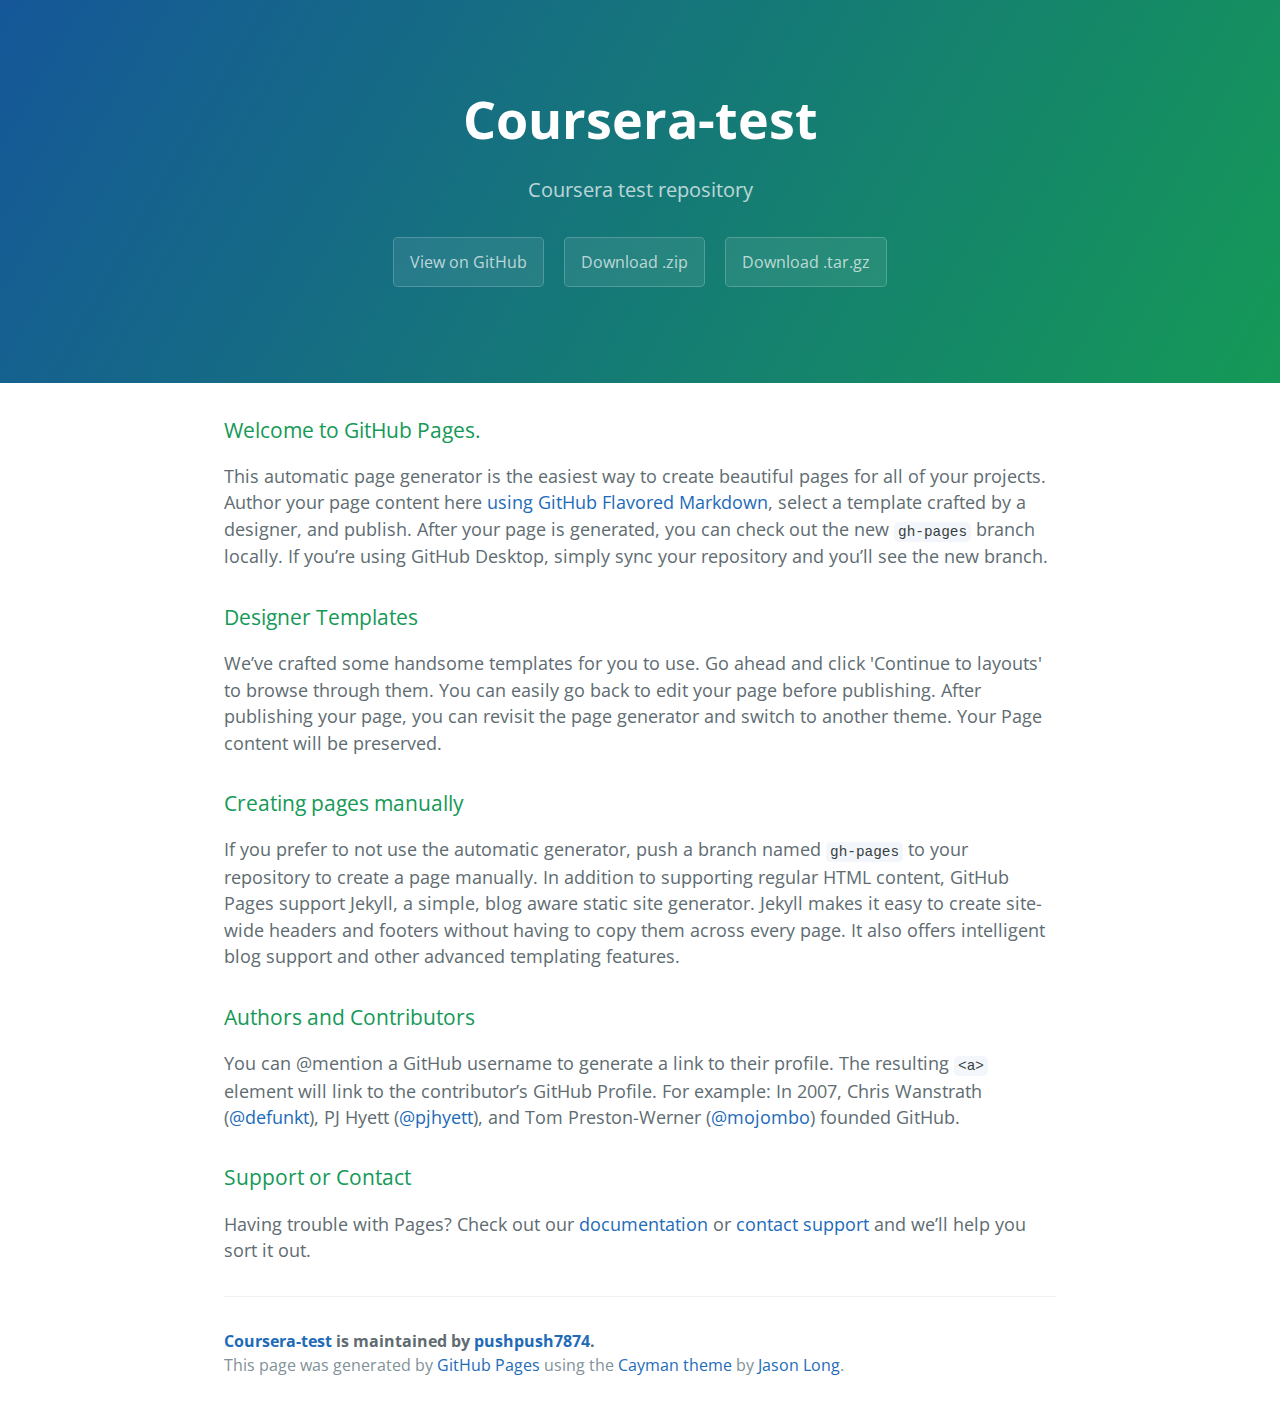
<file: index.html>
<!DOCTYPE html>
<html lang="en-us">
  <head>
    <meta charset="UTF-8">
    <title>Coursera-test by pushpush7874</title>
    <meta name="viewport" content="width=device-width, initial-scale=1">
    <link rel="stylesheet" type="text/css" href="stylesheets/normalize.css" media="screen">
    <link href='https://fonts.googleapis.com/css?family=Open+Sans:400,700' rel='stylesheet' type='text/css'>
    <link rel="stylesheet" type="text/css" href="stylesheets/stylesheet.css" media="screen">
    <link rel="stylesheet" type="text/css" href="stylesheets/github-light.css" media="screen">
  </head>
  <body>
    <section class="page-header">
      <h1 class="project-name">Coursera-test</h1>
      <h2 class="project-tagline">Coursera test repository</h2>
      <a href="https://github.com/pushpush7874/coursera-test" class="btn">View on GitHub</a>
      <a href="https://github.com/pushpush7874/coursera-test/zipball/master" class="btn">Download .zip</a>
      <a href="https://github.com/pushpush7874/coursera-test/tarball/master" class="btn">Download .tar.gz</a>
    </section>

    <section class="main-content">
      <h3>
<a id="welcome-to-github-pages" class="anchor" href="#welcome-to-github-pages" aria-hidden="true"><span aria-hidden="true" class="octicon octicon-link"></span></a>Welcome to GitHub Pages.</h3>

<p>This automatic page generator is the easiest way to create beautiful pages for all of your projects. Author your page content here <a href="https://guides.github.com/features/mastering-markdown/">using GitHub Flavored Markdown</a>, select a template crafted by a designer, and publish. After your page is generated, you can check out the new <code>gh-pages</code> branch locally. If you’re using GitHub Desktop, simply sync your repository and you’ll see the new branch.</p>

<h3>
<a id="designer-templates" class="anchor" href="#designer-templates" aria-hidden="true"><span aria-hidden="true" class="octicon octicon-link"></span></a>Designer Templates</h3>

<p>We’ve crafted some handsome templates for you to use. Go ahead and click 'Continue to layouts' to browse through them. You can easily go back to edit your page before publishing. After publishing your page, you can revisit the page generator and switch to another theme. Your Page content will be preserved.</p>

<h3>
<a id="creating-pages-manually" class="anchor" href="#creating-pages-manually" aria-hidden="true"><span aria-hidden="true" class="octicon octicon-link"></span></a>Creating pages manually</h3>

<p>If you prefer to not use the automatic generator, push a branch named <code>gh-pages</code> to your repository to create a page manually. In addition to supporting regular HTML content, GitHub Pages support Jekyll, a simple, blog aware static site generator. Jekyll makes it easy to create site-wide headers and footers without having to copy them across every page. It also offers intelligent blog support and other advanced templating features.</p>

<h3>
<a id="authors-and-contributors" class="anchor" href="#authors-and-contributors" aria-hidden="true"><span aria-hidden="true" class="octicon octicon-link"></span></a>Authors and Contributors</h3>

<p>You can @mention a GitHub username to generate a link to their profile. The resulting <code>&lt;a&gt;</code> element will link to the contributor’s GitHub Profile. For example: In 2007, Chris Wanstrath (<a href="https://github.com/defunkt" class="user-mention">@defunkt</a>), PJ Hyett (<a href="https://github.com/pjhyett" class="user-mention">@pjhyett</a>), and Tom Preston-Werner (<a href="https://github.com/mojombo" class="user-mention">@mojombo</a>) founded GitHub.</p>

<h3>
<a id="support-or-contact" class="anchor" href="#support-or-contact" aria-hidden="true"><span aria-hidden="true" class="octicon octicon-link"></span></a>Support or Contact</h3>

<p>Having trouble with Pages? Check out our <a href="https://help.github.com/pages">documentation</a> or <a href="https://github.com/contact">contact support</a> and we’ll help you sort it out.</p>

      <footer class="site-footer">
        <span class="site-footer-owner"><a href="https://github.com/pushpush7874/coursera-test">Coursera-test</a> is maintained by <a href="https://github.com/pushpush7874">pushpush7874</a>.</span>

        <span class="site-footer-credits">This page was generated by <a href="https://pages.github.com">GitHub Pages</a> using the <a href="https://github.com/jasonlong/cayman-theme">Cayman theme</a> by <a href="https://twitter.com/jasonlong">Jason Long</a>.</span>
      </footer>

    </section>

  
  </body>
</html>
</file>
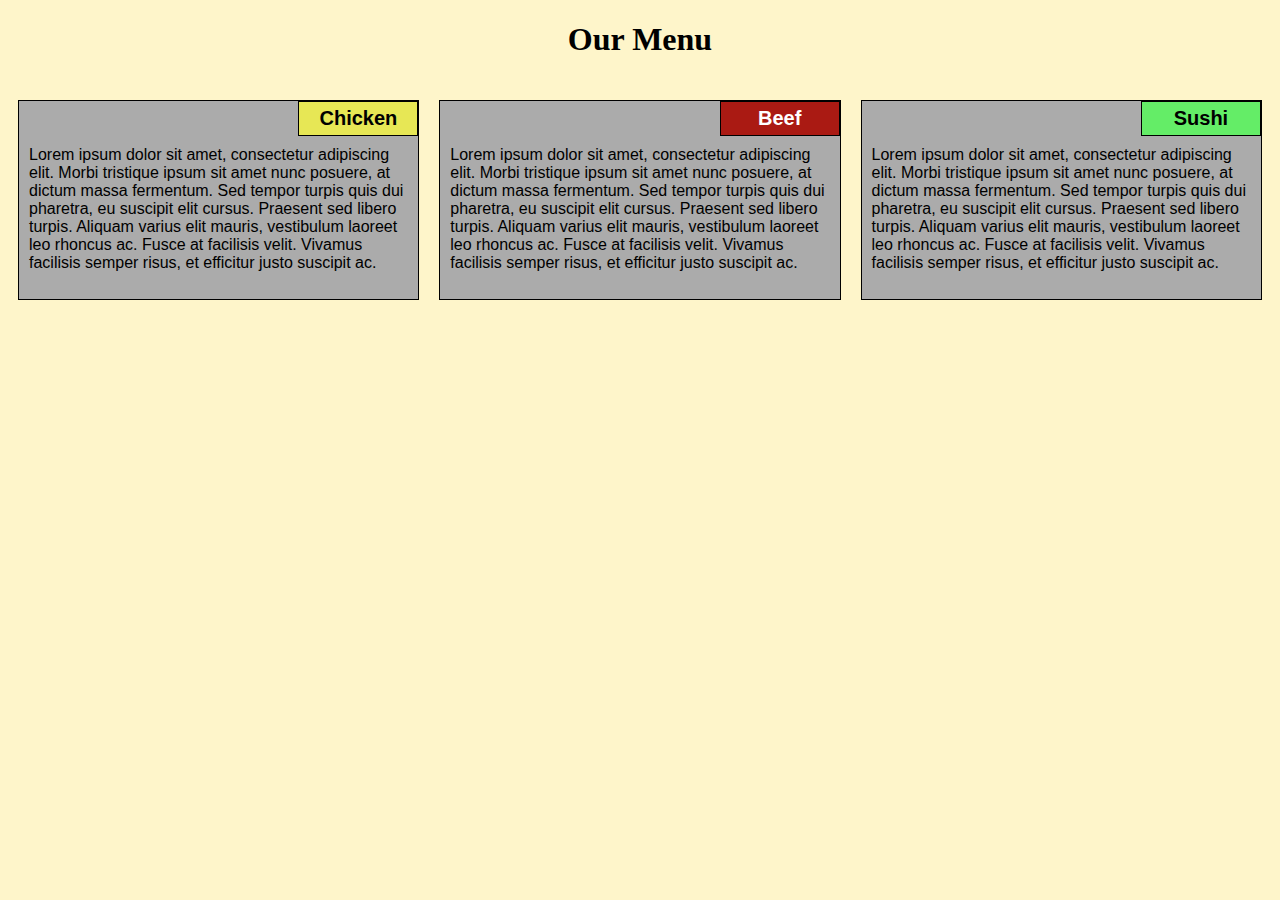
<file: module2-solution/index.html>
<!DOCTYPE html>
<html>
<head>
	<meta charset="utf-8">

	<meta name="viewport" content="width=device-width, initial-scale=1">

	<link rel="stylesheet" type="text/css" href="css/styles.css">
	<title>Module 2 Solution</title>
</head>
<body>
	<h1>Our Menu</h1>
	<div class="row">
	<div class="container col-lg-4 col-md-6 col-sm-12">
		<section>
		<div id="chicken">
			Chicken
		</div>
		<p>
			Lorem ipsum dolor sit amet, consectetur adipiscing elit. Morbi tristique ipsum sit amet nunc posuere, at dictum massa fermentum. Sed tempor turpis quis dui pharetra, eu suscipit elit cursus. Praesent sed libero turpis. Aliquam varius elit mauris, vestibulum laoreet leo rhoncus ac. Fusce at facilisis velit. Vivamus facilisis semper risus, et efficitur justo suscipit ac. 
		</p>
		</section>
	</div>
	<div class="container col-lg-4 col-md-6 col-sm-12">
		<section>
		<div id="beef">
			Beef
		</div>
		<p>
			Lorem ipsum dolor sit amet, consectetur adipiscing elit. Morbi tristique ipsum sit amet nunc posuere, at dictum massa fermentum. Sed tempor turpis quis dui pharetra, eu suscipit elit cursus. Praesent sed libero turpis. Aliquam varius elit mauris, vestibulum laoreet leo rhoncus ac. Fusce at facilisis velit. Vivamus facilisis semper risus, et efficitur justo suscipit ac. 
		</p>
		</section>
	</div>
	<div class="container col-lg-4 col-md-12 col-sm-12">
		<section>
		<div id="sushi">
			Sushi
		</div>
		<p>
			Lorem ipsum dolor sit amet, consectetur adipiscing elit. Morbi tristique ipsum sit amet nunc posuere, at dictum massa fermentum. Sed tempor turpis quis dui pharetra, eu suscipit elit cursus. Praesent sed libero turpis. Aliquam varius elit mauris, vestibulum laoreet leo rhoncus ac. Fusce at facilisis velit. Vivamus facilisis semper risus, et efficitur justo suscipit ac. 
		</p>
		</section>
	</div>
	</div>
</body>
</html>
</file>
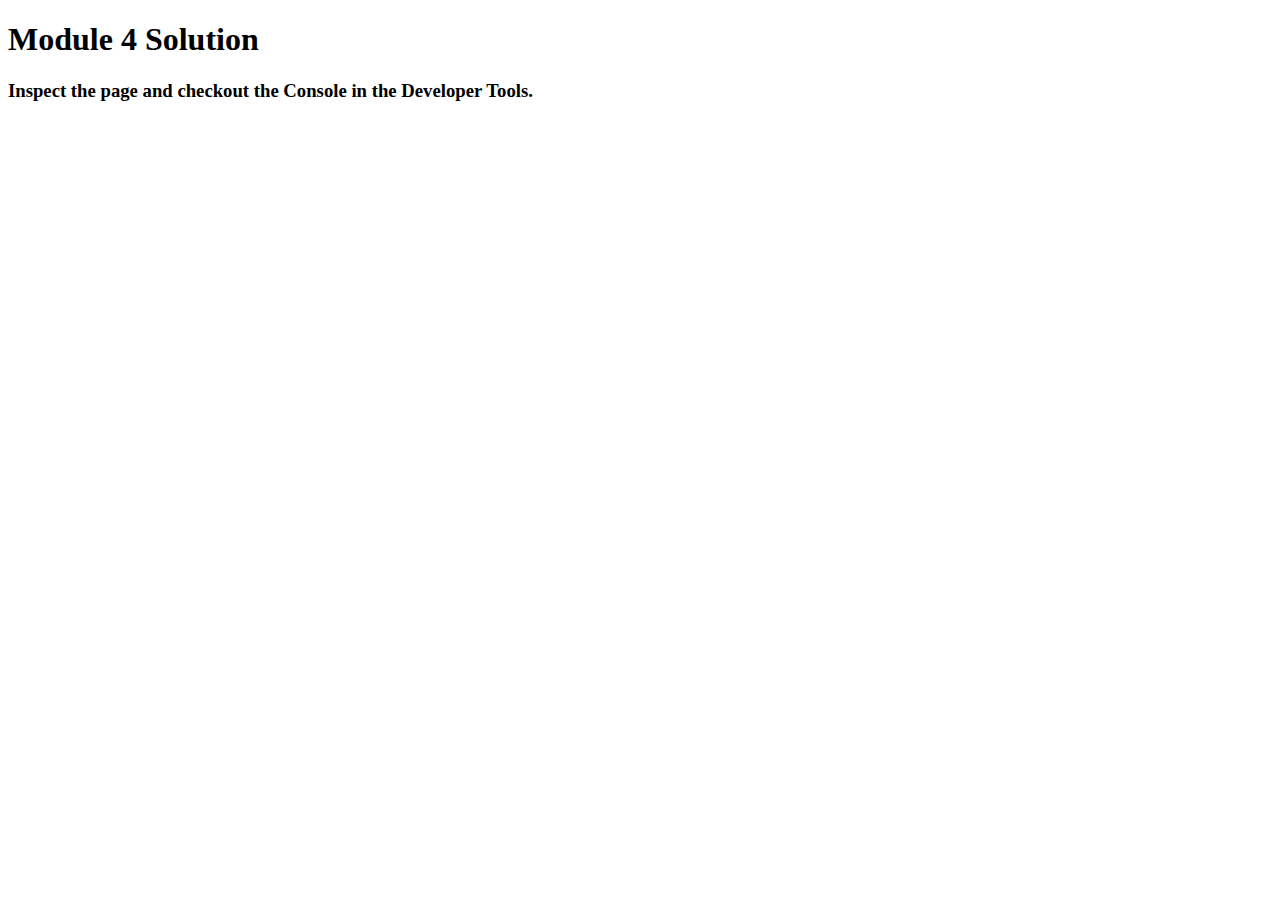
<file: module4-solution/index.html>
<!DOCTYPE html>
<html>
<head>
  <meta charset="utf-8">
  <title>Module 4 Solution</title>
  <script>
    var names = []; // DO NOT REMOVE
  </script>
  <script src="SpeakHello.js"></script>
  <script src="SpeakGoodBye.js"></script>
  <script src="script.js"></script>
</head>
<body>
  <h1>Module 4 Solution</h1>
  <h3>Inspect the page and checkout the Console in the Developer Tools.</h3>
</body>
</html>
</file>
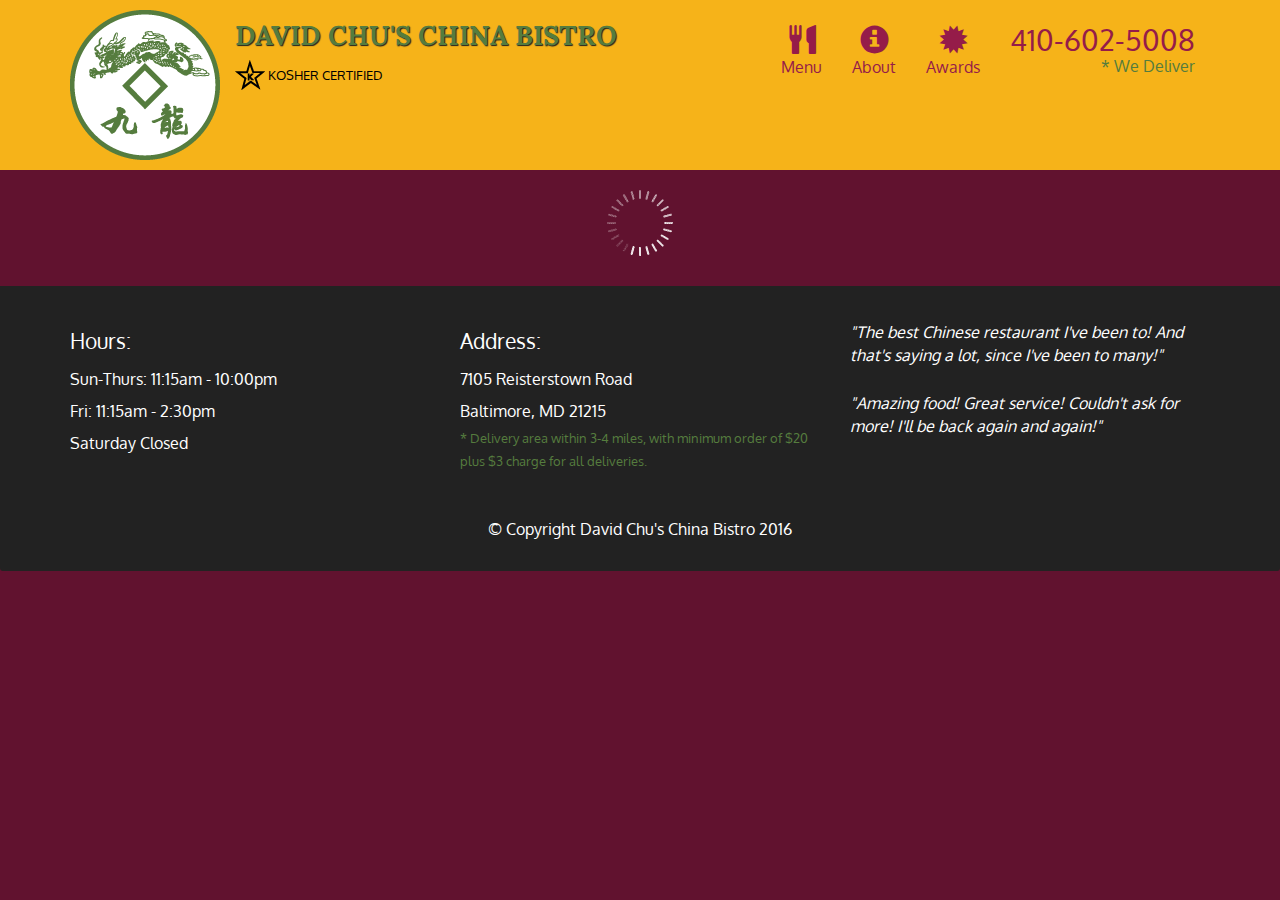
<file: module5-sol/index.html>
<!doctype html>
<html lang="en">
  <head>
    <meta charset="utf-8">
    <meta http-equiv="X-UA-Compatible" content="IE=edge">
    <meta name="viewport" content="width=device-width, initial-scale=1">
    <title>David Chu's China Bistro</title>
    <link rel="stylesheet" href="css/bootstrap.min.css">
    <link rel="stylesheet" href="css/styles.css">
    <link href='https://fonts.googleapis.com/css?family=Oxygen:400,300,700' rel='stylesheet' type='text/css'>
    <link href='https://fonts.googleapis.com/css?family=Lora' rel='stylesheet' type='text/css'>
  </head>
<body>
  <header>
    <nav id="header-nav" class="navbar navbar-default">
      <div class="container">
        <div class="navbar-header">
          <a href="index.html" class="pull-left visible-md visible-lg">
            <div id="logo-img" alt="Logo image"></div>
          </a>

          <div class="navbar-brand">
            <a href="index.html"><h1>David Chu's China Bistro</h1></a>
            <p>
              <img src="images/star-k-logo.png" alt="Kosher certification">
              <span>Kosher Certified</span>
            </p>
          </div>

          <button id="navbarToggle" type="button" class="navbar-toggle collapsed" data-toggle="collapse" data-target="#collapsable-nav" aria-expanded="false">
            <span class="sr-only">Toggle navigation</span>
            <span class="icon-bar"></span>
            <span class="icon-bar"></span>
            <span class="icon-bar"></span>
          </button>
        </div>
        
        <div id="collapsable-nav" class="collapse navbar-collapse">
           <ul id="nav-list" class="nav navbar-nav navbar-right">
            <li id="navHomeButton" class="visible-xs active">
              <a href="index.html">
                <span class="glyphicon glyphicon-home"></span> Home</a>
            </li>
            <li id="navMenuButton">
              <a href="#" onclick="$dc.loadMenuCategories();">
                <span class="glyphicon glyphicon-cutlery"></span><br class="hidden-xs"> Menu</a>
            </li>
            <li>
              <a href="#">
                <span class="glyphicon glyphicon-info-sign"></span><br class="hidden-xs"> About</a>
            </li>
            <li>
              <a href="#">
                <span class="glyphicon glyphicon-certificate"></span><br class="hidden-xs"> Awards</a>
            </li>
            <li id="phone" class="hidden-xs">
              <a href="tel:410-602-5008">
                <span>410-602-5008</span></a><div>* We Deliver</div>
            </li>
          </ul><!-- #nav-list -->
        </div><!-- .collapse .navbar-collapse -->
      </div><!-- .container -->
    </nav><!-- #header-nav -->
  </header>

  <div id="call-btn" class="visible-xs">
    <a class="btn" href="tel:410-602-5008">
    <span class="glyphicon glyphicon-earphone"></span>
    410-602-5008
    </a>
  </div>
  <div id="xs-deliver" class="text-center visible-xs">* We Deliver</div>

  <div id="main-content" class="container"></div>

  <footer class="panel-footer">
    <div class="container">
      <div class="row">
        <section id="hours" class="col-sm-4">
          <span>Hours:</span><br>
          Sun-Thurs: 11:15am - 10:00pm<br>
          Fri: 11:15am - 2:30pm<br>
          Saturday Closed
          <hr class="visible-xs">
        </section>
        <section id="address" class="col-sm-4">
          <span>Address:</span><br>
          7105 Reisterstown Road<br>
          Baltimore, MD 21215
          <p>* Delivery area within 3-4 miles, with minimum order of $20 plus $3 charge for all deliveries.</p>
          <hr class="visible-xs">
        </section>
        <section id="testimonials" class="col-sm-4">
          <p>"The best Chinese restaurant I've been to! And that's saying a lot, since I've been to many!"</p>
          <p>"Amazing food! Great service! Couldn't ask for more! I'll be back again and again!"</p>
        </section>
      </div>
      <div class="text-center">&copy; Copyright David Chu's China Bistro 2016</div>
    </div>
  </footer>

  <!-- jQuery (Bootstrap JS plugins depend on it) -->
  <script src="js/jquery-2.1.4.min.js"></script>
  <script src="js/bootstrap.min.js"></script>
  <script src="js/ajax-utils.js"></script>
  <script src="js/script.js"></script>
</body>
</html>
</file>
<file: stylesheets/stylesheet.css>
* {
  box-sizing: border-box; }

body {
  padding: 0;
  margin: 0;
  font-family: "Open Sans", "Helvetica Neue", Helvetica, Arial, sans-serif;
  font-size: 16px;
  line-height: 1.5;
  color: #606c71; }

a {
  color: #1e6bb8;
  text-decoration: none; }
  a:hover {
    text-decoration: underline; }

.btn {
  display: inline-block;
  margin-bottom: 1rem;
  color: rgba(255, 255, 255, 0.7);
  background-color: rgba(255, 255, 255, 0.08);
  border-color: rgba(255, 255, 255, 0.2);
  border-style: solid;
  border-width: 1px;
  border-radius: 0.3rem;
  transition: color 0.2s, background-color 0.2s, border-color 0.2s; }
  .btn + .btn {
    margin-left: 1rem; }

.btn:hover {
  color: rgba(255, 255, 255, 0.8);
  text-decoration: none;
  background-color: rgba(255, 255, 255, 0.2);
  border-color: rgba(255, 255, 255, 0.3); }

@media screen and (min-width: 64em) {
  .btn {
    padding: 0.75rem 1rem; } }

@media screen and (min-width: 42em) and (max-width: 64em) {
  .btn {
    padding: 0.6rem 0.9rem;
    font-size: 0.9rem; } }

@media screen and (max-width: 42em) {
  .btn {
    display: block;
    width: 100%;
    padding: 0.75rem;
    font-size: 0.9rem; }
    .btn + .btn {
      margin-top: 1rem;
      margin-left: 0; } }

.page-header {
  color: #fff;
  text-align: center;
  background-color: #159957;
  background-image: linear-gradient(120deg, #155799, #159957); }

@media screen and (min-width: 64em) {
  .page-header {
    padding: 5rem 6rem; } }

@media screen and (min-width: 42em) and (max-width: 64em) {
  .page-header {
    padding: 3rem 4rem; } }

@media screen and (max-width: 42em) {
  .page-header {
    padding: 2rem 1rem; } }

.project-name {
  margin-top: 0;
  margin-bottom: 0.1rem; }

@media screen and (min-width: 64em) {
  .project-name {
    font-size: 3.25rem; } }

@media screen and (min-width: 42em) and (max-width: 64em) {
  .project-name {
    font-size: 2.25rem; } }

@media screen and (max-width: 42em) {
  .project-name {
    font-size: 1.75rem; } }

.project-tagline {
  margin-bottom: 2rem;
  font-weight: normal;
  opacity: 0.7; }

@media screen and (min-width: 64em) {
  .project-tagline {
    font-size: 1.25rem; } }

@media screen and (min-width: 42em) and (max-width: 64em) {
  .project-tagline {
    font-size: 1.15rem; } }

@media screen and (max-width: 42em) {
  .project-tagline {
    font-size: 1rem; } }

.main-content :first-child {
  margin-top: 0; }
.main-content img {
  max-width: 100%; }
.main-content h1, .main-content h2, .main-content h3, .main-content h4, .main-content h5, .main-content h6 {
  margin-top: 2rem;
  margin-bottom: 1rem;
  font-weight: normal;
  color: #159957; }
.main-content p {
  margin-bottom: 1em; }
.main-content code {
  padding: 2px 4px;
  font-family: Consolas, "Liberation Mono", Menlo, Courier, monospace;
  font-size: 0.9rem;
  color: #383e41;
  background-color: #f3f6fa;
  border-radius: 0.3rem; }
.main-content pre {
  padding: 0.8rem;
  margin-top: 0;
  margin-bottom: 1rem;
  font: 1rem Consolas, "Liberation Mono", Menlo, Courier, monospace;
  color: #567482;
  word-wrap: normal;
  background-color: #f3f6fa;
  border: solid 1px #dce6f0;
  border-radius: 0.3rem; }
  .main-content pre > code {
    padding: 0;
    margin: 0;
    font-size: 0.9rem;
    color: #567482;
    word-break: normal;
    white-space: pre;
    background: transparent;
    border: 0; }
.main-content .highlight {
  margin-bottom: 1rem; }
  .main-content .highlight pre {
    margin-bottom: 0;
    word-break: normal; }
.main-content .highlight pre, .main-content pre {
  padding: 0.8rem;
  overflow: auto;
  font-size: 0.9rem;
  line-height: 1.45;
  border-radius: 0.3rem; }
.main-content pre code, .main-content pre tt {
  display: inline;
  max-width: initial;
  padding: 0;
  margin: 0;
  overflow: initial;
  line-height: inherit;
  word-wrap: normal;
  background-color: transparent;
  border: 0; }
  .main-content pre code:before, .main-content pre code:after, .main-content pre tt:before, .main-content pre tt:after {
    content: normal; }
.main-content ul, .main-content ol {
  margin-top: 0; }
.main-content blockquote {
  padding: 0 1rem;
  margin-left: 0;
  color: #819198;
  border-left: 0.3rem solid #dce6f0; }
  .main-content blockquote > :first-child {
    margin-top: 0; }
  .main-content blockquote > :last-child {
    margin-bottom: 0; }
.main-content table {
  display: block;
  width: 100%;
  overflow: auto;
  word-break: normal;
  word-break: keep-all; }
  .main-content table th {
    font-weight: bold; }
  .main-content table th, .main-content table td {
    padding: 0.5rem 1rem;
    border: 1px solid #e9ebec; }
.main-content dl {
  padding: 0; }
  .main-content dl dt {
    padding: 0;
    margin-top: 1rem;
    font-size: 1rem;
    font-weight: bold; }
  .main-content dl dd {
    padding: 0;
    margin-bottom: 1rem; }
.main-content hr {
  height: 2px;
  padding: 0;
  margin: 1rem 0;
  background-color: #eff0f1;
  border: 0; }

@media screen and (min-width: 64em) {
  .main-content {
    max-width: 64rem;
    padding: 2rem 6rem;
    margin: 0 auto;
    font-size: 1.1rem; } }

@media screen and (min-width: 42em) and (max-width: 64em) {
  .main-content {
    padding: 2rem 4rem;
    font-size: 1.1rem; } }

@media screen and (max-width: 42em) {
  .main-content {
    padding: 2rem 1rem;
    font-size: 1rem; } }

.site-footer {
  padding-top: 2rem;
  margin-top: 2rem;
  border-top: solid 1px #eff0f1; }

.site-footer-owner {
  display: block;
  font-weight: bold; }

.site-footer-credits {
  color: #819198; }

@media screen and (min-width: 64em) {
  .site-footer {
    font-size: 1rem; } }

@media screen and (min-width: 42em) and (max-width: 64em) {
  .site-footer {
    font-size: 1rem; } }

@media screen and (max-width: 42em) {
  .site-footer {
    font-size: 0.9rem; } }
</file>
<file: stylesheets/github-light.css>
/*
The MIT License (MIT)

Copyright (c) 2016 GitHub, Inc.

Permission is hereby granted, free of charge, to any person obtaining a copy
of this software and associated documentation files (the "Software"), to deal
in the Software without restriction, including without limitation the rights
to use, copy, modify, merge, publish, distribute, sublicense, and/or sell
copies of the Software, and to permit persons to whom the Software is
furnished to do so, subject to the following conditions:

The above copyright notice and this permission notice shall be included in all
copies or substantial portions of the Software.

THE SOFTWARE IS PROVIDED "AS IS", WITHOUT WARRANTY OF ANY KIND, EXPRESS OR
IMPLIED, INCLUDING BUT NOT LIMITED TO THE WARRANTIES OF MERCHANTABILITY,
FITNESS FOR A PARTICULAR PURPOSE AND NONINFRINGEMENT. IN NO EVENT SHALL THE
AUTHORS OR COPYRIGHT HOLDERS BE LIABLE FOR ANY CLAIM, DAMAGES OR OTHER
LIABILITY, WHETHER IN AN ACTION OF CONTRACT, TORT OR OTHERWISE, ARISING FROM,
OUT OF OR IN CONNECTION WITH THE SOFTWARE OR THE USE OR OTHER DEALINGS IN THE
SOFTWARE.

*/

.pl-c /* comment */ {
  color: #969896;
}

.pl-c1 /* constant, variable.other.constant, support, meta.property-name, support.constant, support.variable, meta.module-reference, markup.raw, meta.diff.header */,
.pl-s .pl-v /* string variable */ {
  color: #0086b3;
}

.pl-e /* entity */,
.pl-en /* entity.name */ {
  color: #795da3;
}

.pl-smi /* variable.parameter.function, storage.modifier.package, storage.modifier.import, storage.type.java, variable.other */,
.pl-s .pl-s1 /* string source */ {
  color: #333;
}

.pl-ent /* entity.name.tag */ {
  color: #63a35c;
}

.pl-k /* keyword, storage, storage.type */ {
  color: #a71d5d;
}

.pl-s /* string */,
.pl-pds /* punctuation.definition.string, string.regexp.character-class */,
.pl-s .pl-pse .pl-s1 /* string punctuation.section.embedded source */,
.pl-sr /* string.regexp */,
.pl-sr .pl-cce /* string.regexp constant.character.escape */,
.pl-sr .pl-sre /* string.regexp source.ruby.embedded */,
.pl-sr .pl-sra /* string.regexp string.regexp.arbitrary-repitition */ {
  color: #183691;
}

.pl-v /* variable */ {
  color: #ed6a43;
}

.pl-id /* invalid.deprecated */ {
  color: #b52a1d;
}

.pl-ii /* invalid.illegal */ {
  color: #f8f8f8;
  background-color: #b52a1d;
}

.pl-sr .pl-cce /* string.regexp constant.character.escape */ {
  font-weight: bold;
  color: #63a35c;
}

.pl-ml /* markup.list */ {
  color: #693a17;
}

.pl-mh /* markup.heading */,
.pl-mh .pl-en /* markup.heading entity.name */,
.pl-ms /* meta.separator */ {
  font-weight: bold;
  color: #1d3e81;
}

.pl-mq /* markup.quote */ {
  color: #008080;
}

.pl-mi /* markup.italic */ {
  font-style: italic;
  color: #333;
}

.pl-mb /* markup.bold */ {
  font-weight: bold;
  color: #333;
}

.pl-md /* markup.deleted, meta.diff.header.from-file */ {
  color: #bd2c00;
  background-color: #ffecec;
}

.pl-mi1 /* markup.inserted, meta.diff.header.to-file */ {
  color: #55a532;
  background-color: #eaffea;
}

.pl-mdr /* meta.diff.range */ {
  font-weight: bold;
  color: #795da3;
}

.pl-mo /* meta.output */ {
  color: #1d3e81;
}
</file>
<file: module2-solution/css/styles.css>
* {
	box-sizing: border-box;
}

h1 {

	color: #000000;
	text-align: center;
}

body {
	
	background-color: #FEF5CA;

}

p {
	padding: 10px;
	margin: 0;
}

.container {
	border: none;
	margin-left: auto;
	margin-right: auto;
	margin-top: 10px;
	margin-bottom: 10px;
	padding: 10px;
}

section {
	border:	1px solid black;
	background-color: #ABABAB;
	width: 100%;
	height: 200px;
	font-family: Helvetica;
	color: black;
	position: relative;
	overflow: auto;
}

#chicken {
	border: 1px solid black;
	text-align: center;
	width: 30%;
	margin-left: 70%;
	font-weight: bold;
	font-size: 125%;
	margin-bottom: 0;
	margin-top: 0;
	padding: 5px;
	background-color: #E7E755;
}

#beef {
	border: 1px solid black;
	text-align: center;
	width: 30%;
	margin-left: 70%;
	font-weight: bold;
	font-size: 125%;
	margin-bottom: 0;
	margin-top: 0;
	padding: 5px;
	background-color: #AA1A13;
  color: white;
}

#sushi {
	border: 1px solid black;
	text-align: center;
	width: 30%;
	margin-left: 70%;
	font-weight: bold;
	font-size: 125%;
	margin-bottom: 0;
	margin-top: 0;
	background-color: #64ED67;
	padding: 5px;
}

.row {
	width: 100%;
}


@media (min-width: 992px) {
  .col-lg-1, .col-lg-2, .col-lg-3, .col-lg-4, .col-lg-5, .col-lg-6, .col-lg-7, .col-lg-8, .col-lg-9, .col-lg-10, .col-lg-11, .col-lg-12 {
    float: left;
  }

  .col-lg-1 {
    width: 8.33%;
  }
  .col-lg-2 {
    width: 16.66%;
  }
  .col-lg-3 {
    width: 25%;
  }
  .col-lg-4 {
    width: 33.33%;
  }
  .col-lg-5 {
    width: 41.66%;
  }
  .col-lg-6 {
    width: 50%;
  }
  .col-lg-7 {
    width: 58.33%;
  }
  .col-lg-8 {
    width: 66.66%;
  }
  .col-lg-9 {
    width: 74.99%;
  }
  .col-lg-10 {
    width: 83.33%;
  }
  .col-lg-11 {
    width: 91.66%;
  }
  .col-lg-12 {
    width: 100%;
  }

}


@media (min-width: 768px) and (max-width: 991px) {
  .col-md-1, .col-md-2, .col-md-3, .col-md-4, .col-md-5, .col-md-6, .col-md-7, .col-md-8, .col-md-9, .col-md-10, .col-md-11, .col-md-12 {
    float: left;
  }

  .col-md-1 {
    width: 8.33%;
  }
  .col-md-2 {
    width: 16.66%;
  }
  .col-md-3 {
    width: 25%;
  }
  .col-md-4 {
    width: 33.33%;
  }
  .col-md-5 {
    width: 41.66%;
  }
  .col-md-6 {
    width: 50%;
  }
  .col-md-7 {
    width: 58.33%;
  }
  .col-md-8 {
    width: 66.66%;
  }
  .col-md-9 {
    width: 74.99%;
  }
  .col-md-10 {
    width: 83.33%;
  }
  .col-md-11 {
    width: 91.66%;
  }
  .col-md-12 {
    width: 100%;
  }
}

/* Mobile view */

@media (max-width: 768px) {
  .col-sm-1, .col-sm-2, .col-sm-3, .col-sm-4, .col-sm-5, .col-sm-6, .col-sm-7, .col-sm-8, .col-sm-9, .col-sm-10, .col-sm-11, .col-sm-12 {
 	float: left;
  }

  .col-sm-1 {
    width: 8.33%;
  }
  .col-sm-2 {
    width: 16.66%;
  }
  .col-sm-3 {
    width: 25%;
  }
  .col-sm-4 {
    width: 33.33%;
  }
  .col-sm-5 {
    width: 41.66%;
  }
  .col-sm-6 {
    width: 50%;
  }
  .col-sm-7 {
    width: 58.33%;
  }
  .col-sm-8 {
    width: 66.66%;
  }
  .col-sm-9 {
    width: 74.99%;
  }
  .col-sm-10 {
    width: 83.33%;
  }
  .col-sm-11 {
    width: 91.66%;
  }
  .col-sm-12 {
    width: 100%;
  }
}
</file>
<file: module5-sol/css/styles.css>
body {
  font-size: 16px;
  color: #fff;
  background-color: #61122f;
  font-family: 'Oxygen', sans-serif;
}

/** HEADER **/
#header-nav {
  background-color: #f6b319;
  border-radius: 0;
  border: 0;
}

#logo-img {
  background: url('../images/restaurant-logo_large.png') no-repeat;
  width: 150px;
  height: 150px;
  margin: 10px 15px 10px 0;
}

.navbar-brand {
  padding-top: 25px;
}
.navbar-brand h1 { /* Restaurant name */
  font-family: 'Lora', serif;
  color: #557c3e;
  font-size: 1.5em;
  text-transform: uppercase;
  font-weight: bold;
  text-shadow: 1px 1px 1px #222;
  margin-top: 0;
  margin-bottom: 0;
  line-height: .75;
}
.navbar-brand a:hover, .navbar-brand a:focus {
  text-decoration: none;
}
.navbar-brand p { /* Kosher cert */
  color: #000;
  text-transform: uppercase;
  font-size: .7em;
  margin-top: 15px;
}
.navbar-brand p span { /* Star-K */
  vertical-align: middle;
}

#nav-list {
  margin-top: 10px;
}
#nav-list a {
  color: #951C49;
  text-align: center;
}
#nav-list a:hover {
  background: #E7E7E7;
}
#nav-list a span {
  font-size: 1.8em;
}

#phone {
  margin-top: 5px;
}
#phone a { /* Phone number */
  text-align: right;
  padding-bottom: 0;
}
#phone div { /* We Deliver */
  color: #557c3e;
  text-align: right;
  padding-right: 15px;
}

.navbar-header button.navbar-toggle, .navbar-header .icon-bar {
  border: 1px solid #61122f;
}
.navbar-header button.navbar-toggle {
  clear: both;
  margin-top: -30px;
}
/* END HEADER */

/* FOOTER */
.panel-footer {
  margin-top: 30px;
  padding-top: 35px;
  padding-bottom: 30px;
  background-color: #222;
  border-top: 0;
}
.panel-footer div.row {
  margin-bottom: 35px;
}
#hours, #address {
  line-height: 2;
}
#hours > span, #address > span {
  font-size: 1.3em;
}
#address p {
  color: #557c3e;
  font-size: .8em;
  line-height: 1.8;
}
#testimonials {
  font-style: italic;
}
#testimonials p:nth-child(2) {
  margin-top: 25px;
}
/* END FOOTER */



/* HOME PAGE */
.container .jumbotron {
  box-shadow: 0 0 50px #3F0C1F;
  border: 2px solid #3F0C1F;
}

#menu-tile, #specials-tile, #map-tile {
  height: 250px;
  width: 100%;
  margin-bottom: 15px;
  position: relative;
  border: 2px solid #3F0C1F;
  overflow: hidden;
}
#menu-tile:hover, #specials-tile:hover, #map-tile:hover {
  box-shadow: 0 1px 5px 1px #cccccc;
}
#menu-tile {
  background: url('../images/menu-tile.jpg') no-repeat;
  background-position: center;
}
#specials-tile {
  background: url('../images/specials-tile.jpg') no-repeat;
  background-position: center;
}
#menu-tile span, #specials-tile span, #map-tile span {
  position: absolute;
  bottom: 0;
  right: 0;
  width: 100%;
  text-align: center;
  font-size: 1.6em;
  text-transform: uppercase;
  background-color: #000;
  color: #fff;
  opacity: .8;
}
/* END HOME PAGE */

/* MENU CATEGORIES PAGE */
.category-tile { 
  position: relative;
  border: 2px solid #3F0C1F;
  overflow: hidden;
  width: 200px;
  height: 200px;
  margin: 0 auto 15px;
}
.category-tile span {
  position: absolute;
  bottom: 0;
  right: 0;
  width: 100%;
  text-align: center;
  font-size: 1.2em;
  text-transform: uppercase;
  background-color: #000;
  color: #fff;
  opacity: .8;
}
.category-tile:hover {
  box-shadow: 0 1px 5px 1px #cccccc;
}

#menu-categories-title + div {
  margin-bottom: 50px;
}
/* END MENU CATEGORIES PAGE */

/* SINGLE CATEGORY PAGE */
.menu-item-tile {
  margin-bottom: 25px;
}
.menu-item-tile hr {
  width: 80%;
}
.menu-item-tile .menu-item-price {
  font-size: 1.1em;
  text-align: right;
  margin-top: -15px;
  margin-right: -15px;
}
.menu-item-tile .menu-item-price span {
  font-size: .6em;
}
.menu-item-photo {
  position: relative;
  border: 2px solid #3F0C1F; 
  overflow: hidden;
  padding: 0;
  margin-right: -15px;
  margin-left: auto;
  margin-bottom: 20px;
  max-width: 250px;
}
.menu-item-photo div {
  position: absolute;
  bottom: 0;
  right: 0;
  width: 80px;
  background-color: #557c3e;
  text-align: center;
}
.menu-item-description {
  padding-right: 30px;
}
h3.menu-item-title {
  margin: 0 0 10px;
}
.menu-item-details {
  font-size: .9em;
  font-style: italic;
}
/* END SINGLE CATEGORY PAGE */


/********** Large devices only **********/
@media (min-width: 1200px) {
  .container .jumbotron {
    background: url('../images/jumbotron_1200.jpg') no-repeat;
    height: 675px;
  }
}

/********** Medium devices only **********/
@media (min-width: 992px) and (max-width: 1199px) {
  /* Header */
  #logo-img {
    background: url('../images/restaurant-logo_medium.png') no-repeat;
    width: 100px;
    height: 100px;
    margin: 5px 5px 5px 0;
  }
  /* End Header */

  /* Home Page */
  .container .jumbotron {
    background: url('../images/jumbotron_992.jpg') no-repeat;
    height: 558px;
  }
  /* End Home Page */
}

/********** Small devices only **********/
@media (min-width: 768px) and (max-width: 991px) {
  /* Home Page */
  .container .jumbotron {
    background: url('../images/jumbotron_768.jpg') no-repeat;
    height: 432px;
  }
  /* End Home Page */
}

/********** Extra small devices only **********/
@media (max-width: 767px) {
  /* Header */
  .navbar-brand {
    padding-top: 10px;
    height: 80px;
  }
  .navbar-brand h1 { /* Restaurant name */
    padding-top: 10px;
    font-size: 5vw; /* 1vw = 1% of viewport width */
  }
  .navbar-brand p { /* Kosher cert */
    font-size: .6em;
    margin-top: 12px;
  }
  .navbar-brand p img { /* Star-K */
    height: 20px;
  }

  #collapsable-nav a { /* Collapsed nav menu text */
    font-size: 1.2em;
  }
  #collapsable-nav a span { /* Collapsed nav menu glyph */
    font-size: 1em;
    margin-right: 5px;
  }

  #call-btn > a {
    font-size: 1.5em;
    display: block;
    margin: 0 20px;
    padding: 10px;
    border: 2px solid #fff;
    background-color: #f6b319;
    color: #951c49;
  }
  #xs-deliver {
    margin-top: 5px;
    font-size: .7em;
    letter-spacing: .1em;
    text-transform: uppercase;
  }
  /* End Header */

  /* Footer */
  .panel-footer section {
    margin-bottom: 30px;
    text-align: center;
  }
  .panel-footer section:nth-child(3) {
    margin-bottom: 0; /* margin already exists on the whole row */
  }
  .panel-footer section hr {
    width: 50%;
  }
  /* End Footer */

  /* Home Page */
  .container .jumbotron {
    margin-top: 30px;
    padding: 0;
  }
  #menu-tile, #specials-tile {
    width: 360px;
    margin: 0 auto 15px;
  }

  .menu-item-photo {
    margin-right: auto;
  }
  .menu-item-tile .menu-item-price {
    text-align: center;
  }
  .menu-item-description {
    text-align: center;;
  }
}


/********** Super extra small devices Only :-) (e.g., iPhone 4) **********/
@media (max-width: 479px) {
  /* Header */
  .navbar-brand h1 { /* Restaurant name */
    padding-top: 5px;
    font-size: 6vw;
  }
  /* End Header */
  
  /* Home page */
  #menu-tile, #specials-tile {
    width: 280px;
    margin: 0 auto 15px;
  }

  .col-xxs-12 {
    position: relative;
    min-height: 1px;
    padding-right: 15px;
    padding-left: 15px;
    float: left;
    width: 100%;
  }
}
</file>
